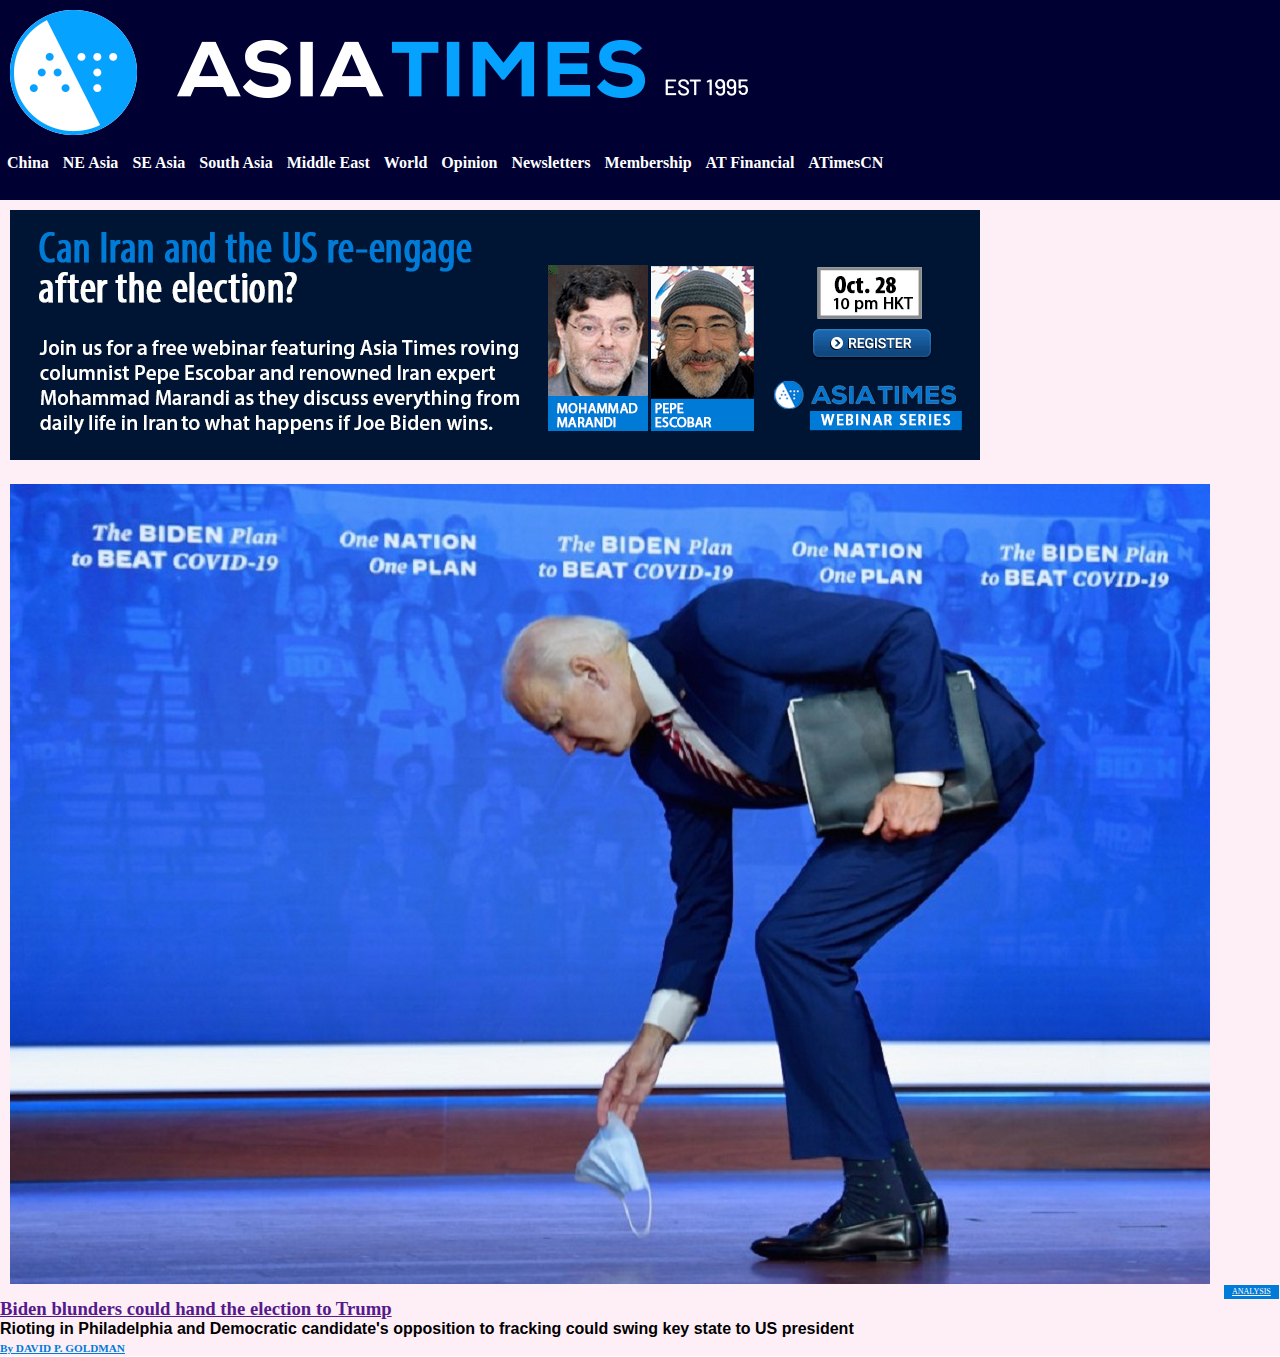
<file: asian.html>
<!DOCTYPE html>
<html lang="pt-br">

<head>
    <meta charset="UTF-8">
    <title>ASIAN_MENU</title>
    <link rel="stylesheet" href="css/asian.css">
</head>

<body>

    <div id="container">
        <div id="cabecalho">
            <img id="toplogo" src="imagens/asia-times-logo-2.png" alt="Asian Times">
            <nav>
                <ul class="menu">

                    <li> <a href="">China</a>
                        <ul>
                            <li><a href="">Beijing</a></li>
                            <li><a href="">Shanghai</a></li>
                            <li><a href="">Guangzhou</a></li>
                            <li><a href="">Wuhan</a></li>
                            <li><a href="">Chengdu</a></li>
                            <li><a href="">Chongqing</a></li>
                            <li><a href="">Tianjin</a></li>
                            <li><a href="">Taiwan</a></li>
                            <li><a href="">Hong Kong</a></li>
                            <li><a href="">Macau</a></li>
                            <li><a href="">Belt and Road</a></li>
                            <li><a href="">Greater Bay Area</a></li>
                        </ul>
                    </li>

                    <li><a href="">NE Asia</a>
                        <ul>

                            <li><a href="">Japan</a></li>
                            <li><a href="">South Korea</a></li>
                            <li><a href="">North Korea</a></li>
                        </ul>
                    </li>

                    <li><a href="">SE Asia</a>
                        <ul>

                            <li><a href="">Brunei</a></li>
                            <li><a href="">Cambodia</a></li>
                            <li><a href="">Indonesia</a></li>
                            <li><a href="">Laos</a></li>
                            <li><a href="">Malaysia</a></li>
                            <li><a href="">Myanmar</a></li>
                            <li><a href="">Philippines</a></li>
                            <li><a href="">Singapore</a></li>
                            <li><a href="">Thailand</a></li>
                            <li><a href="">Timor Leste</a></li>
                            <li><a href="">Vietnam</a></li>
                        </ul>
                    </li>

                    <li><a href="">South Asia</a>
                        <ul>
                            <li><a href="">India</a></li>
                            <li><a href="">Pakistan</a></li>
                            <li><a href="">Bangladesh</a></li>
                            <li><a href="">Afghanistan</a></li>
                            <li><a href="">Nepal</a></li>
                            <li><a href="">Sri Lanka</a></li>
                            <li><a href="">Bhutan</a></li>
                            <li><a href="">Maldives</a></li>

                        </ul>
                    </li>

                    <li><a href="">Middle East</a>
                        <ul>
                            <li><a href="">Bahrain</a></li>
                            <li><a href="">Cyprus</a></li>
                            <li><a href="">Egypt</a></li>
                            <li><a href="">Iran</a></li>
                            <li><a href="">Iraq</a></li>
                            <li><a href="">Israel</a></li>
                            <li><a href="">Jordan</a></li>
                            <li><a href="">Kuwait</a></li>
                            <li><a href="">United Arab Emirates</a></li>
                            <li><a href="">Oman</a></li>
                            <li><a href="">Palestine</a></li>
                            <li><a href="">Qatar</a></li>
                            <li><a href="">Saudi Arabia</a></li>
                            <li><a href="">Syria</a></li>
                            <li><a href="">Turkey</a></li>
                            <li><a href="">Lebanon</a></li>
                            <li><a href="">Yemen</a></li>
                            <li><a href="">اللغة العربية
                                </a></li>
                        </ul>
                    </li>

                    <li><a href="">World</a>
                        <ul>
                            <li><a href="">Australia</a></li>
                            <li><a href="">United States</a></li>
                            <li><a href="">Canada</a></li>
                            <li><a href="">Mexico</a></li>
                            <li><a href="">European Union</a></li>
                            <li><a href="">United Kingdom</a></li>
                            <li><a href="">France</a></li>
                            <li><a href="">Germany</a></li>
                            <li><a href="">New Zealand</a></li>
                            <li><a href="">Spain</a></li>
                            <li><a href="">Italy</a></li>
                            <li><a href="">Sweden</a></li>
                            <li><a href="">Brazil</a></li>
                            <li><a href="">Russia</a></li>

                        </ul>
                    </li>

                    <li><a href="">Opinion</a>
                        <ul>
                            <li><a href="">China</a></li>
                            <li><a href="">Business</a></li>
                            <li><a href="">Hong Kong</a></li>
                            <li><a href="">India</a></li>
                            <li><a href="">Donald Trump</a></li>
                            <li><a href="">Philippines</a></li>
                            <li><a href="">Southeast Asia</a></li>
                            <li><a href="">Podcast</a></li>
                            <li><a href="">Politics</a></li>

                        </ul>
                    </li>

                    <li><a href="">Newsletters</a> </li>

                    <li><a href="">Membership</a>
                        <ul>
                            <li><a href="">Subscribe</a></li>
                            <li><a href="">My account</a></li>
                            <li><a href="">Asia Times store</a></li>
                            <li><a href="">Lost password</a></li>
                            <li><a href="">FAQ</a></li>

                        </ul>
                    </li>

                    <li><a href="">AT Financial</a> </li>

                    <li><a href="">ATimesCN</a> </li>

                </ul>
            </nav>
        </div>

        <div class="principal">

            <a href=""><img src="imagens/PepeMarandi-ad-970x250px.png" alt=" Pepe Marandi"></a>

            <a href=""><img src="imagens/000_8TQ4P6.jpg" alt="Biden"></a>

            <a class="cat-link" href="Analysis">ANALYSIS</a>

            <a href="">
                <h3>Biden blunders could hand the election to Trump</h3>
            </a>

            <p>Rioting in Philadelphia and Democratic candidate's opposition to fracking could swing key state to US
                president
            </p>

            <a class="by" href="David">By DAVID P. GOLDMAN</a>
        </div>

    </div>
</body>
</file>
<file: css/asian.css>
@charset "UTF-8";
/* Formatação da página em geral */

* {
    margin: 0;
    padding: 0;
    max-width: 1440px;
    margin: 0 auto;
}

p {
    font-family: Verdana, Tahoma, sans-serif;
    font-weight: bold;
    text-align: left;
}

h1 {
    margin-top: 1em;
    font-size: 2.5em;
}

h2 {
    margin-top: 1em;
    font-size: 2em;
}

img {
    margin: 10px;
}

/* Formatação do BODY e do CONTAINER */

#cabecalho {
    max-width: 1280px;
    background-color: #000033;
    margin: 0 auto;
    color: #fff;
    padding: 0;
    height: 200px;
}

#container {
    background-color: #feeff7;
    margin: 0 auto;
    max-width: 1440px;
}

/* Formatação do Menu */

.menu {
    display: flex;
    width: 100%;
    margin: 0 auto;
}

/* posiciona um elemento ao lado do outro e formata o botão */

.menu li {
    position: relative;
    margin: 0 2px;
    text-align: left;
    list-style: none;
    font-size: medium;
    font-weight: 600;
}

/* Formata o link da opção */

.menu li a {
    color: #fff;
    text-decoration: none;
    padding: 5px;
    display: block;
    transition: 1s;
    background: #000033;
}

/* Aplica uma nova cor toda vez que o mouse passa sobre os links*/

.menu li a:hover {
    text-shadow: 0px 0px 5px #fff;
    background-color: #007bd7;
}

/*  Formata o sub-menu */

.menu li ul {
    position: absolute;
    top: 1.4em;
    display: none;
    z-index: 1;
}

.menu li ul li {
    background: bisque;
    width: 100px;
}

.menu li:hover ul {
    display: block;
}

.menu li ul li a {
    background: rgb(65, 36, 2);
}

.cat-link {
    font-size: 0.5rem;
    background-color: #007bd7;
    color: #fff;
    padding: 2px 8px 3px;
}

.cat-link-premium {
    font-size: 0.5rem;
    color: #fff;
}

.by {
    font-size: .7rem;
    color: #007bd7;
    font-weight: bolder;
    padding: 2px 8px 3px 0;
}
</file>
